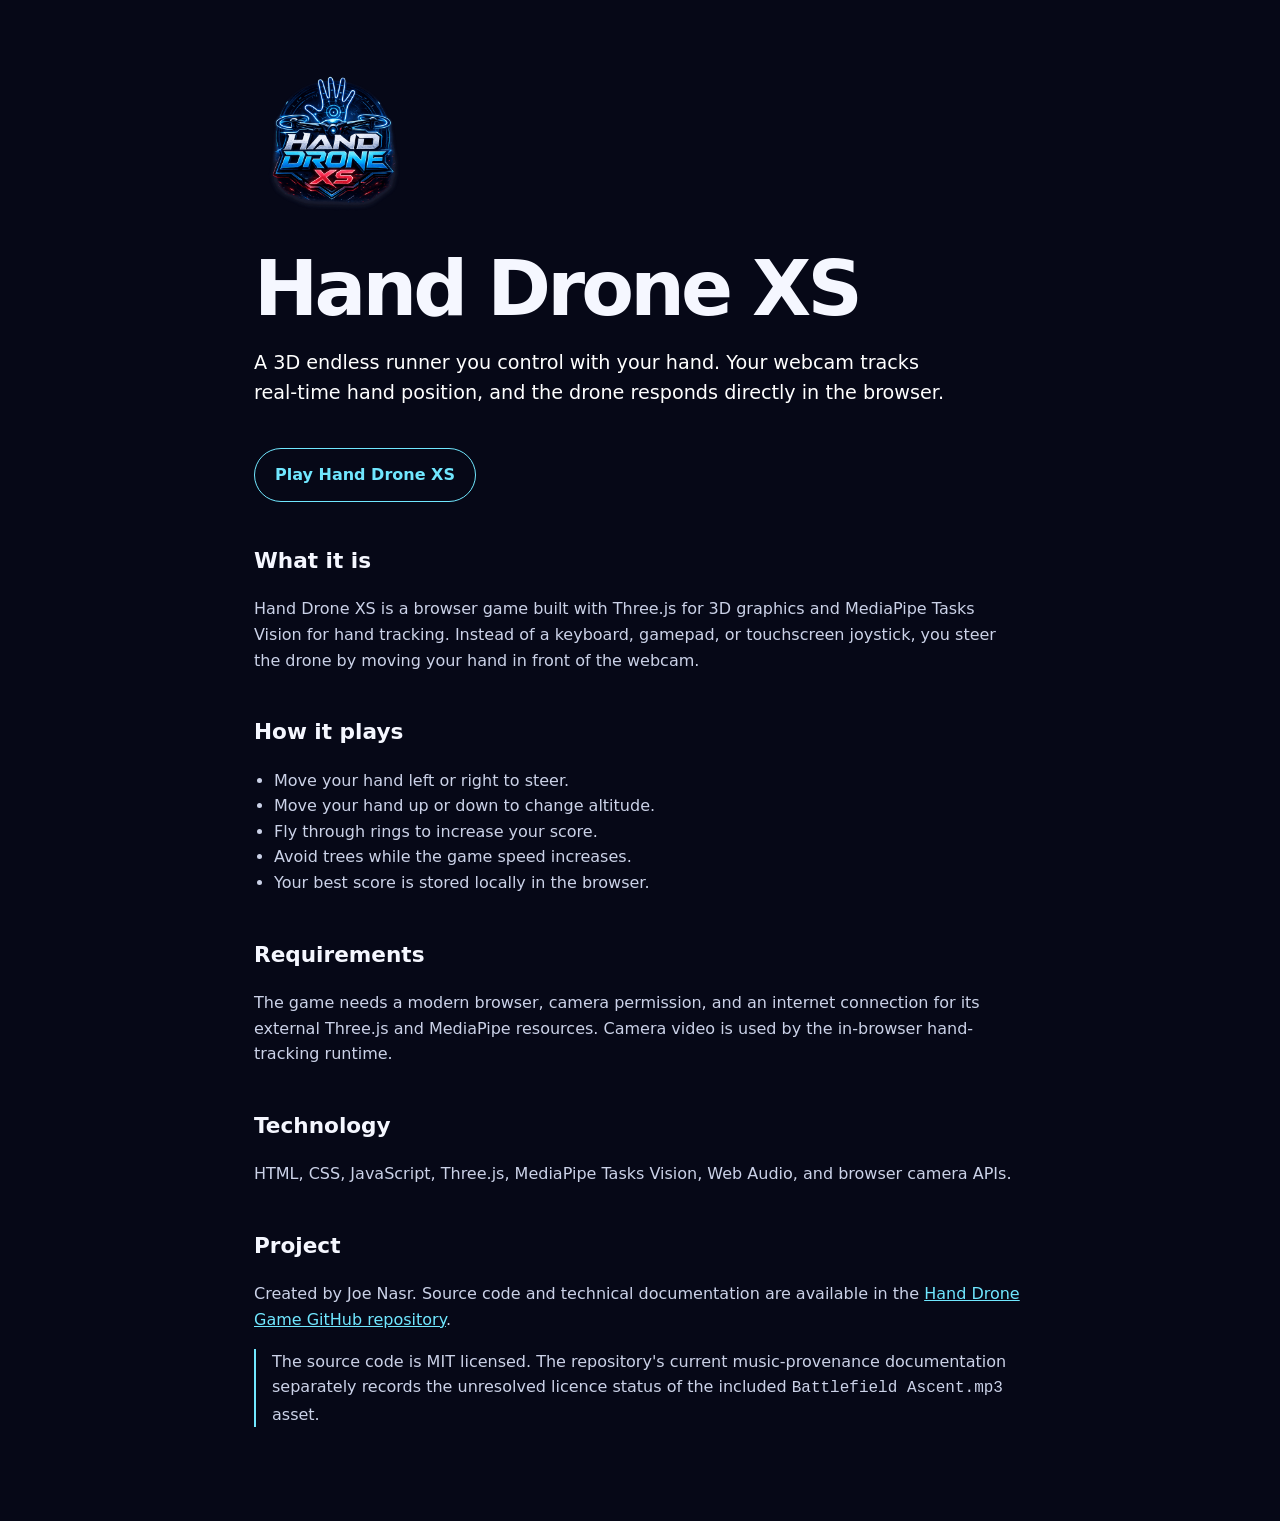
<file: about.html>
<!doctype html>
<html lang="en">
<head>
<meta charset="utf-8" />
<meta name="viewport" content="width=device-width,initial-scale=1" />
<title>Hand Drone XS | Hand-Controlled 3D Drone Browser Game</title>
<meta name="description" content="Hand Drone XS is a free browser-based 3D endless runner where you pilot a drone with real-time hand gestures using your webcam, Three.js, and MediaPipe." />
<meta name="robots" content="index,follow,max-image-preview:large" />
<meta name="theme-color" content="#060817" />
<link rel="canonical" href="https://joenasriani.github.io/hand-drone-game/about.html" />
<link rel="icon" href="logo.png" type="image/png" />
<meta property="og:type" content="website" />
<meta property="og:site_name" content="Hand Drone XS" />
<meta property="og:title" content="Hand Drone XS | Hand-Controlled 3D Drone Browser Game" />
<meta property="og:description" content="Pilot a 3D drone with your hand. No controller: the browser reads real-time hand gestures through your webcam." />
<meta property="og:url" content="https://joenasriani.github.io/hand-drone-game/about.html" />
<meta property="og:image" content="https://joenasriani.github.io/hand-drone-game/logo.png" />
<meta property="og:image:alt" content="Hand Drone XS logo" />
<meta name="twitter:card" content="summary_large_image" />
<meta name="twitter:title" content="Hand Drone XS | Hand-Controlled 3D Drone Browser Game" />
<meta name="twitter:description" content="Pilot a 3D drone in your browser with real-time hand gestures using Three.js and MediaPipe." />
<meta name="twitter:image" content="https://joenasriani.github.io/hand-drone-game/logo.png" />
<script type="application/ld+json">
{
  "@context": "https://schema.org",
  "@type": "VideoGame",
  "name": "Hand Drone XS",
  "description": "A browser-based 3D endless runner where the player pilots a drone using real-time hand gestures captured by a webcam.",
  "url": "https://joenasriani.github.io/hand-drone-game/",
  "mainEntityOfPage": "https://joenasriani.github.io/hand-drone-game/about.html",
  "image": "https://joenasriani.github.io/hand-drone-game/logo.png",
  "genre": ["Endless runner", "Browser game", "Gesture-controlled game"],
  "gamePlatform": "Web browser",
  "playMode": "SinglePlayer",
  "applicationCategory": "Game",
  "author": {
    "@type": "Person",
    "name": "Joe Nasr"
  }
}
</script>
<style>
:root{color-scheme:dark}*{box-sizing:border-box}body{margin:0;background:#060817;color:#f5f7ff;font:16px/1.6 system-ui,-apple-system,BlinkMacSystemFont,"Segoe UI",sans-serif}main{max-width:820px;margin:0 auto;padding:64px 24px 80px}img{width:160px;height:160px;object-fit:contain;display:block;margin-bottom:28px}h1{font-size:clamp(2.4rem,7vw,4.8rem);line-height:.96;letter-spacing:-.05em;margin:0 0 22px}h2{margin-top:42px;font-size:1.35rem}p,li{color:#cbd2e8}.lead{font-size:1.2rem;color:#fff;max-width:700px}a{color:#70e7ff}.play{display:inline-block;margin-top:20px;padding:13px 20px;border:1px solid #70e7ff;border-radius:999px;text-decoration:none;font-weight:700;color:#70e7ff}ul{padding-left:20px}.note{border-left:2px solid #70e7ff;padding-left:16px}</style>
</head>
<body>
<main>
<img src="logo.png" alt="Hand Drone XS logo" width="160" height="160" />
<h1>Hand Drone XS</h1>
<p class="lead">A 3D endless runner you control with your hand. Your webcam tracks real-time hand position, and the drone responds directly in the browser.</p>
<a class="play" href="./">Play Hand Drone XS</a>

<h2>What it is</h2>
<p>Hand Drone XS is a browser game built with Three.js for 3D graphics and MediaPipe Tasks Vision for hand tracking. Instead of a keyboard, gamepad, or touchscreen joystick, you steer the drone by moving your hand in front of the webcam.</p>

<h2>How it plays</h2>
<ul>
<li>Move your hand left or right to steer.</li>
<li>Move your hand up or down to change altitude.</li>
<li>Fly through rings to increase your score.</li>
<li>Avoid trees while the game speed increases.</li>
<li>Your best score is stored locally in the browser.</li>
</ul>

<h2>Requirements</h2>
<p>The game needs a modern browser, camera permission, and an internet connection for its external Three.js and MediaPipe resources. Camera video is used by the in-browser hand-tracking runtime.</p>

<h2>Technology</h2>
<p>HTML, CSS, JavaScript, Three.js, MediaPipe Tasks Vision, Web Audio, and browser camera APIs.</p>

<h2>Project</h2>
<p>Created by Joe Nasr. Source code and technical documentation are available in the <a href="https://github.com/Joenasriani/hand-drone-game">Hand Drone Game GitHub repository</a>.</p>
<p class="note">The source code is MIT licensed. The repository's current music-provenance documentation separately records the unresolved licence status of the included <code>Battlefield Ascent.mp3</code> asset.</p>
</main>
</body>
</html>
</file>
